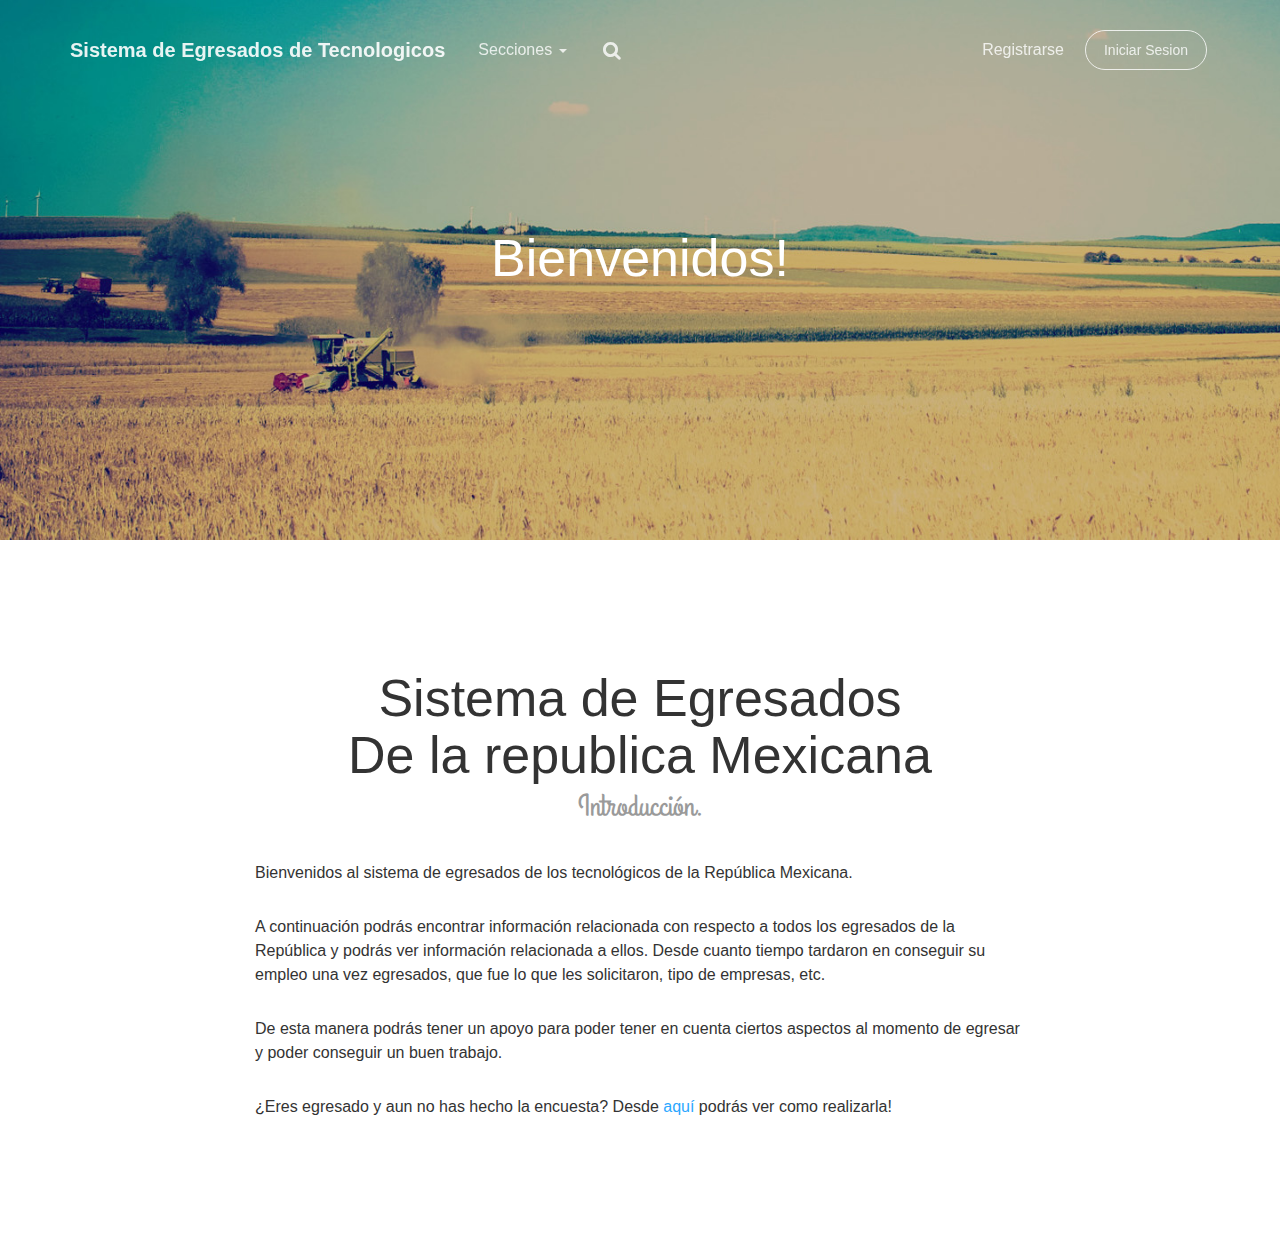
<file: index.html>
<!doctype html>
<html lang="en">

<head>
    <meta charset="utf-8" />

    <meta http-equiv="X-UA-Compatible" content="IE=edge,chrome=1" />
    <title>Sistema de Egresados</title>

    <meta content='width=device-width, initial-scale=1.0, maximum-scale=1.0, user-scalable=0' name='viewport' />
    <meta name="viewport" content="width=device-width" />

    <link href="bootstrap3/css/bootstrap.css" rel="stylesheet" />
    <link href="bootstrap3/css/font-awesome.css" rel="stylesheet" />

    <link href="assets/css/gsdk.css" rel="stylesheet" />
    <link href="assets/css/demo.css" rel="stylesheet" />
    <link href="assets/css/animations.css" rel="stylesheet" />

    <!--     Font Awesome     -->
    <link href="http://netdna.bootstrapcdn.com/font-awesome/4.0.3/css/font-awesome.css" rel="stylesheet">
    <link href='http://fonts.googleapis.com/css?family=Grand+Hotel' rel='stylesheet' type='text/css'>

</head>

<body>
    <div id="navbar-full">
        <div id="navbar">
            <!--    
        navbar-default can be changed with navbar-ct-blue navbar-ct-azzure navbar-ct-red navbar-ct-green navbar-ct-orange  
        -->
            <nav class="navbar navbar-ct-blue navbar-transparent navbar-fixed-top" role="navigation">
                <div class="alert alert-success hidden">
                    <div class="container">
                        <b>Lorem ipsum</b> dolor sit amet, consectetuer adipiscing elit, sed diam nonummy nibh euismod tincidunt ut laoreet dolore magna aliquam erat volutpat.
                    </div>
                </div>

                <div class="container">
                    <!-- Brand and toggle get grouped for better mobile display -->
                    <div class="navbar-header">
                        <button type="button" class="navbar-toggle" data-toggle="collapse" data-target="#bs-example-navbar-collapse-1">
                <span class="sr-only">Toggle navigation</span>
                <span class="icon-bar"></span>
                <span class="icon-bar"></span>
                <span class="icon-bar"></span>
              </button>
                        <div class="slideRight">
                            <a class="navbar-brand" href="#gsdk">Sistema de Egresados de Tecnologicos</a>
                        </div>

                    </div>

                    <!-- Collect the nav links, forms, and other content for toggling -->

                    <div class="collapse navbar-collapse" id="bs-example-navbar-collapse-1">
                        <div class="slideRight">
                            <ul class="nav navbar-nav">
                                <li class="dropdown">
                                    <a href="#gsdk" class="dropdown-toggle" data-toggle="dropdown">Secciones <b class="caret"></b></a>
                                    <ul class="dropdown-menu">
                                        <li><a href="#gsdk">Ver Encuestas</a></li>
                                        <li><a href="#gsdk">Debo esperar?</a></li>
                                        <li><a href="resources/howTo.html">Como hacer la encuesta</a></li>
                                    </ul>
                                </li>
                                <li>
                                    <a href="javascript:void(0);" data-toggle="search" class="hidden-xs"><i class="fa fa-search"></i></a>
                                </li>
                            </ul>
                            <form class="navbar-form navbar-left navbar-search-form" role="search">
                                <div class="form-group">
                                    <input type="text" value="" class="form-control" placeholder="Search...">
                                </div>
                            </form>
                            <ul class="nav navbar-nav navbar-right">
                                <li><a href="#gsdk">Registrarse</a></li>

                                <li><button href="#gsdk" class="btn btn-round btn-default">Iniciar Sesion</button></li>
                            </ul>
                        </div>
                    </div>
                    <!-- /.navbar-collapse -->
                </div>
                <!-- /.container-fluid -->
            </nav>
            <div class="blurred-container">
                <div class="img-src" style="background-image: url('assets/img/bg.jpg');">
                    <div class="slideUp">
                        <h1 style="text-align: center;padding-top: 200px; color: white">Bienvenidos!</h1>
                    </div>

                </div>
            </div>
        </div>
        <!--  end navbar -->

    </div>
    <!-- end menu-dropdown -->

    <div class="main">
        <div class="container tim-container" style="max-width:800px; padding-top:100px">
            <h1 class="text-center">Sistema de Egresados<br> De la republica Mexicana <small class="subtitle">Introducción.</small></h1>
            <p>Bienvenidos al sistema de egresados de los tecnológicos de la República Mexicana.</p> <br>
            <p>A continuación podrás encontrar información relacionada con respecto a todos los egresados de la República y podrás ver información relacionada a ellos. Desde cuanto tiempo tardaron en conseguir su empleo una vez egresados, que fue lo que
                les solicitaron, tipo de empresas, etc.</p> <br>
            <p>De esta manera podrás tener un apoyo para poder tener en cuenta ciertos aspectos al momento de egresar y poder conseguir un buen trabajo.</p> <br>
            <p>¿Eres egresado y aun no has hecho la encuesta? Desde <a href="resources/howTo.html">aquí</a> podrás ver como realizarla!</p>
            <!--     end extras -->
        </div>
        <div class="space"></div>
        <!-- end container -->
    </div>
    <!-- end main -->

</body>

<script src="jquery/jquery-1.10.2.js" type="text/javascript"></script>
<script src="assets/js/jquery-ui-1.10.4.custom.min.js" type="text/javascript"></script>

<script src="bootstrap3/js/bootstrap.js" type="text/javascript"></script>
<script src="assets/js/gsdk-checkbox.js"></script>
<script src="assets/js/gsdk-radio.js"></script>
<script src="assets/js/gsdk-bootstrapswitch.js"></script>
<script src="assets/js/get-shit-done.js"></script>

<script src="assets/js/custom.js"></script>

</html>
</file>
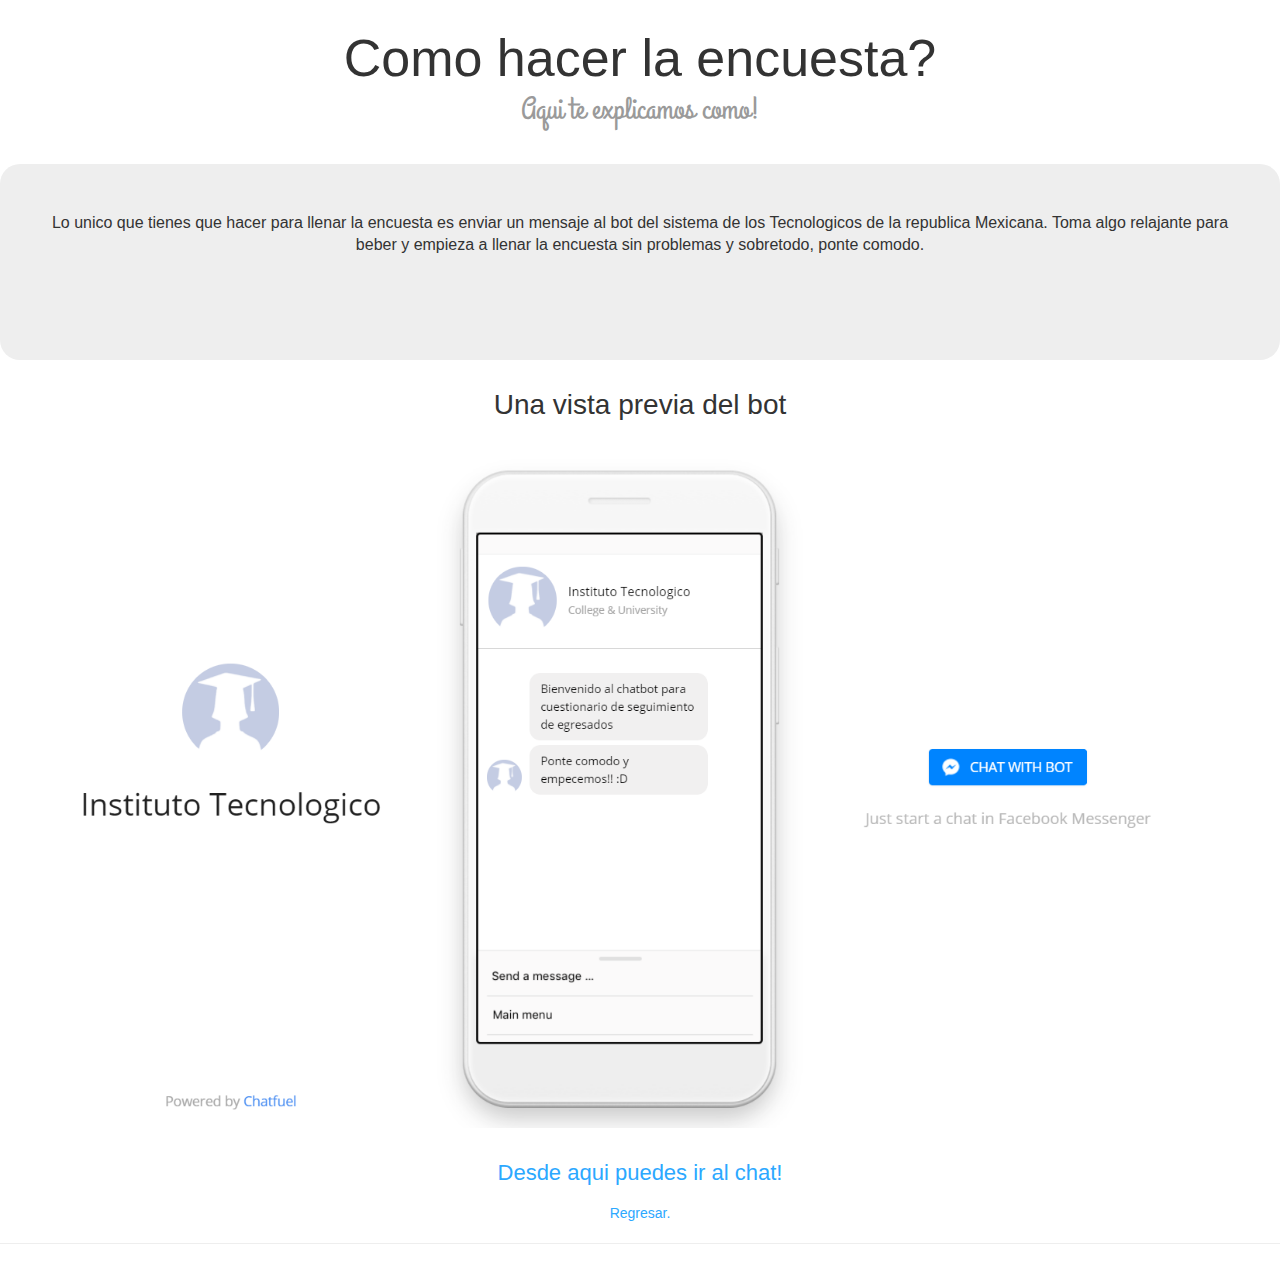
<file: resources/howTo.html>
<!DOCTYPE html>
<html lang="en">

<head>
    <title>Sistema de Egresados</title>
    <meta charset="UTF-8">
    <meta name="viewport" content="width=device-width, initial-scale=1">
    <link href="../bootstrap3/css/bootstrap.css" rel="stylesheet" />
    <link href="../bootstrap3/css/font-awesome.css" rel="stylesheet" />

    <link href="../assets/css/gsdk.css" rel="stylesheet" />
    <link href="../assets/css/demo.css" rel="stylesheet" />

    <!--     Font Awesome     -->
    <link href="http://netdna.bootstrapcdn.com/font-awesome/4.0.3/css/font-awesome.css" rel="stylesheet">
    <link href='http://fonts.googleapis.com/css?family=Grand+Hotel' rel='stylesheet' type='text/css'>
</head>

<body style="text-align: center">
    <h1>Como hacer la encuesta? <br>
        <small class="subtitle">Aqui te explicamos como!</small></h1>
    <div class="jumbotron text-center" style="border-radius: 20px;">
        <p>Lo unico que tienes que hacer para llenar la encuesta es enviar un mensaje al bot del sistema de los Tecnologicos de la republica Mexicana. Toma algo relajante para beber y empieza a llenar la encuesta sin problemas y sobretodo, ponte comodo.
        </p> <br>

    </div>
    <div>
        <h3>Una vista previa del bot</h3>
        <img class="img-responsive" src="../assets/img/sample.PNG" alt="">
        <h4><a href="https://chatfuel.com/bot/Instituto-Tecnologico-1366532970098196" target="_blank">Desde aqui puedes ir al chat!</a></h4>
        <a style="display: inline-block;" href="../index.html">Regresar.</a>
        <hr>

    </div>


</body>

</html>
</file>
<file: assets/css/demo.css>
.tim-container {
    background: #ffffff;
}

.tim-row {
    margin-bottom: 20px;
}

.tim-title {
    margin-top: 30px;
    margin-bottom: 15px;
}

.tim-typo {
    padding-left: 25%;
    margin-bottom: 40px;
    position: relative;
}

.tim-typo .tim-note {
    bottom: 10px;
    color: #c0c1c2;
    display: block;
    font-weight: 400;
    font-size: 13px;
    line-height: 13px;
    left: 0;
    margin-left: 20px;
    position: absolute;
    width: 260px;
}

.tim-row {
    margin-top: 50px;
}

.tim-row h3 {
    margin-top: 0;
}

.switch {
    margin-right: 20px;
}

#navbar-full .navbar {
    border-radius: 0 !important;
    margin-bottom: 0;
}

.navigation-example {
    margin-top: 0px;
}

.space {
    height: 130px;
    display: block;
}

.navigation-example .img-src {
    background-attachment: scroll;
}

.main {
    background-color: #FFFFFF;
}

.navigation-example {
    height: 660px;
    background-image: url('../img/bg.jpg');
    background-position: center center;
    background-size: cover;
    position: relative;
}

#notifications {
    background-color: #FFFFFF;
    display: block;
    width: 100%;
    position: relative;
}

.tim-note {
    text-transform: capitalize;
}

.card {
    background-color: #FFFFFF;
    padding: 10px 0 20px;
    width: 100%;
}

.card h3 {
    margin-bottom: 20px;
}

.card button {
    margin-top: 30px;
}

.subscribe-form {
    padding-top: 20px;
}

.subscribe-form .form-control {}

.space-100 {
    height: 100px;
    display: block;
    width: 100%;
}

.be-social {
    padding-bottom: 20px;
    /*     border-bottom: 1px solid #aaa; */
    margin: 0 auto 40px;
}

.txt-white {
    color: #FFFFFF;
}

.txt-gray {
    color: #ddd !important;
}

.footer {
    background-color: #DDDDDD;
    background-image: url('../img/cover_4_blur.jpg');
    background-attachment: fixed;
    position: relative;
}

.heart {
    color: #FF3B30;
}

.footer .overlayer {
    background-color: rgba(27, 27, 27, 0.7);
    position: relative;
}

.footer .credits {
    margin-top: 25px;
    padding: 20px 0 15px;
    text-align: center;
    color: #EEE;
}

.footer .credits a {
    color: #FFFFFF;
}

.social-share {
    float: left;
    margin-right: 8px;
}

.social-share a {
    color: #FFFFFF;
}

#subscribe_email {
    border-radius: 0;
    border-left: 0;
    border-right: 0;
}

.pick-class-label {
    border-radius: 8px;
    color: #ffffff;
    cursor: pointer;
    display: inline;
    font-size: 75%;
    font-weight: bold;
    line-height: 1;
    margin-right: 10px;
    padding: 15px 23px;
    text-align: center;
    vertical-align: baseline;
    white-space: nowrap;
}

.parallax-pro {
    width: 100%;
    display: block;
    position: relative;
    background-color: #000;
}

.parallax-pro>.img-src {
    background-position: center center;
    background-repeat: no-repeat;
    background-size: cover;
    position: absolute;
    width: 100%;
    height: 100%;
    z-index: 0;
}

.parallax-pro:after {
    position: absolute;
    left: 0;
    top: 0;
    width: 100%;
    height: 100%;
    background-color: rgba(0, 0, 0, .3);
    display: block;
    content: "";
    z-index: 0;
}

.parallax-pro .container {
    padding-top: 20px;
    z-index: 1;
    position: relative;
}

.parallax-pro .hello a {
    color: #fff;
    text-decoration: none;
}

.parallax-pro .hello {
    font-size: 48px;
    font-weight: 300;
    position: relative;
    /*     width: 430px; */
    margin: 30px auto 50px;
}

.parallax-pro .label {
    font-size: 18px;
    position: absolute;
    text-transform: uppercase;
    background-color: #FF9500;
    color: #FFFFFF;
    width: 60px;
    margin-top: 10px;
    margin-left: 10px;
    padding: 0;
    line-height: 30px;
    text-align: center;
    font-weight: 500;
    letter-spacing: 0;
}

.parallax-pro small {
    padding-top: 15px;
    font-size: 20px;
    display: block;
    color: #fff;
}

.parallax-pro ul {
    width: 280px;
    margin: 0 auto;
}

.parallax-pro li {
    padding: 9px 0;
    border-bottom: 1px solid #777;
}

.parallax-pro .actions {
    margin-top: 40px;
}

.parallax-pro .actions {
    margin-left: 10px;
}

.parallax-pro .motto {
    color: #FFFFFF;
    font-size: 64px;
    font-weight: 600;
    position: relative;
    text-align: center;
    text-shadow: 0 0 10px rgba(0, 0, 0, 0.27);
    text-transform: uppercase;
    z-index: 3;
    margin: 0 auto;
    top: 22%;
    width: 285px;
}

.parallax-pro .motto .pro {
    position: absolute;
    font-size: 18px;
    background-color: #FFFFFF;
    width: 70px;
    height: 70px;
    border-radius: 50%;
    text-align: center;
    line-height: 70px;
    color: #333333;
    text-shadow: 0 0 0;
}

.parallax-pro .motto .square {
    padding: 7px 14px;
    height: auto;
    width: auto;
    line-height: inherit;
    border-radius: 6px;
    bottom: 22px;
    right: -25px;
    color: #FFFFFF;
    background-color: #ff9500;
    font-weight: 300;
    background-color: #ff9500;
}

.social-share {
    margin-right: 0px;
    margin-top: 10px;
}

.footer h4 {
    margin: 0px 0 20px;
}

.space-30 {
    height: 30px;
    display: block;
}

.credits {
    display: block;
    margin: 15px 0;
    color: #ddd;
    opacity: .8;
}

.credits a {
    color: #FFFFFF;
}

.sharing-title {
    margin: 10px;
    line-height: 40px;
}

.social-line {
    padding: 5px 0;
}

.section-gray {
    padding: 10px 0;
    background-color: #EEE;
}

.section-gray h5 {
    margin: 0;
    line-height: 40px;
}


/*   EXTRA SHIT  */


/* @cristina: fisier singular, folosit pentru efectul de blur la parallax in header */

.blurred-container {
    position: relative;
    width: 100%;
    height: 540px;
    top: 0;
    left: 0;
}

.blurred-container>.img-src {
    position: fixed;
    width: 100%;
    height: 540px;
    background-repeat: no-repeat;
    background-size: cover;
    background-position: center center;
}

.blur {
    opacity: 0;
}

.logo-container {
    margin-top: 10px;
}

.logo-container .logo {
    overflow: hidden;
    border-radius: 50%;
    border: 1px solid #333333;
    height: 50px;
    width: 50px;
    float: left;
}

.logo-container .logo img {
    width: 100%;
}

.logo-container .brand {
    font-size: 18px;
    color: #FFFFFF;
    float: left;
    height: 50px;
    line-height: 20px;
    margin-left: 10px;
    margin-top: 5px;
    width: 60px;
}

.blurred-container .motto {
    color: #FFFFFF;
    font-size: 76px;
    font-weight: 600;
    text-align: center;
    text-shadow: 0 0 10px rgba(0, 0, 0, 0.33);
    text-transform: uppercase;
    top: 100px;
    z-index: 3;
    display: block;
    margin: 0 auto;
    position: relative;
    width: 306px;
    height: 0;
}

.blurred-container .motto .border {
    float: left;
    border: 3px solid #FFFFFF;
    padding: 0px 30px;
    text-align: center;
}

.blurred-container .motto .no-right-border {
    border-right: none;
}

@media (max-width: 768px) {
    .blurred-container .motto {
        font-size: 60px;
        width: 268px;
        top: 130px;
    }
}

.main {
    background-color: #FFFFFF;
    position: relative;
}

#buttons .btn,
#tooltips .btn {
    margin-bottom: 15px;
}

.img-dog {
    display: inline-block;
    margin-bottom: 25px;
}
</file>
<file: assets/css/animations.css>
/*
==============================================
CSS3 ANIMATION CHEAT SHEET
==============================================

Made by Justin Aguilar

www.justinaguilar.com/animations/

Questions, comments, concerns, love letters:
justin@justinaguilar.com
==============================================
*/


/*
==============================================
slideDown
==============================================
*/

.bounce,
.pulse,
.floating,
.tossing,
.pullUp,
.pullDown,
.stretchLeft,
.stretchRight {
    visibility: visible !important;
}

.slideDown {
    animation-name: slideDown;
    -webkit-animation-name: slideDown;
    animation-duration: 1s;
    -webkit-animation-duration: 1s;
    animation-timing-function: ease;
    -webkit-animation-timing-function: ease;
    visibility: visible !important;
}

@keyframes slideDown {
    0% {
        transform: translateY(-100%);
    }
    50% {
        transform: translateY(8%);
    }
    65% {
        transform: translateY(-4%);
    }
    80% {
        transform: translateY(4%);
    }
    95% {
        transform: translateY(-2%);
    }
    100% {
        transform: translateY(0%);
    }
}

@-webkit-keyframes slideDown {
    0% {
        -webkit-transform: translateY(-100%);
    }
    50% {
        -webkit-transform: translateY(8%);
    }
    65% {
        -webkit-transform: translateY(-4%);
    }
    80% {
        -webkit-transform: translateY(4%);
    }
    95% {
        -webkit-transform: translateY(-2%);
    }
    100% {
        -webkit-transform: translateY(0%);
    }
}


/*
==============================================
slideUp
==============================================
*/

.slideUp {
    animation-name: slideUp;
    -webkit-animation-name: slideUp;
    animation-duration: 1s;
    -webkit-animation-duration: 1s;
    animation-timing-function: ease;
    -webkit-animation-timing-function: ease;
    visibility: visible !important;
}

@keyframes slideUp {
    0% {
        transform: translateY(100%);
    }
    50% {
        transform: translateY(-8%);
    }
    65% {
        transform: translateY(4%);
    }
    80% {
        transform: translateY(-4%);
    }
    95% {
        transform: translateY(2%);
    }
    100% {
        transform: translateY(0%);
    }
}

@-webkit-keyframes slideUp {
    0% {
        -webkit-transform: translateY(100%);
    }
    50% {
        -webkit-transform: translateY(-8%);
    }
    65% {
        -webkit-transform: translateY(4%);
    }
    80% {
        -webkit-transform: translateY(-4%);
    }
    95% {
        -webkit-transform: translateY(2%);
    }
    100% {
        -webkit-transform: translateY(0%);
    }
}


/*
==============================================
slideLeft
==============================================
*/

.slideLeft {
    animation-name: slideLeft;
    -webkit-animation-name: slideLeft;
    animation-duration: 1s;
    -webkit-animation-duration: 1s;
    animation-timing-function: ease-in-out;
    -webkit-animation-timing-function: ease-in-out;
    visibility: visible !important;
}

@keyframes slideLeft {
    0% {
        transform: translateX(150%);
    }
    50% {
        transform: translateX(-8%);
    }
    65% {
        transform: translateX(4%);
    }
    80% {
        transform: translateX(-4%);
    }
    95% {
        transform: translateX(2%);
    }
    100% {
        transform: translateX(0%);
    }
}

@-webkit-keyframes slideLeft {
    0% {
        -webkit-transform: translateX(150%);
    }
    50% {
        -webkit-transform: translateX(-8%);
    }
    65% {
        -webkit-transform: translateX(4%);
    }
    80% {
        -webkit-transform: translateX(-4%);
    }
    95% {
        -webkit-transform: translateX(2%);
    }
    100% {
        -webkit-transform: translateX(0%);
    }
}


/*
==============================================
slideRight
==============================================
*/

.slideRight {
    animation-name: slideRight;
    -webkit-animation-name: slideRight;
    animation-duration: 1s;
    -webkit-animation-duration: 1s;
    animation-timing-function: ease-in-out;
    -webkit-animation-timing-function: ease-in-out;
    visibility: visible !important;
}

@keyframes slideRight {
    0% {
        transform: translateX(-150%);
    }
    50% {
        transform: translateX(8%);
    }
    65% {
        transform: translateX(-4%);
    }
    80% {
        transform: translateX(4%);
    }
    95% {
        transform: translateX(-2%);
    }
    100% {
        transform: translateX(0%);
    }
}

@-webkit-keyframes slideRight {
    0% {
        -webkit-transform: translateX(-150%);
    }
    50% {
        -webkit-transform: translateX(8%);
    }
    65% {
        -webkit-transform: translateX(-4%);
    }
    80% {
        -webkit-transform: translateX(4%);
    }
    95% {
        -webkit-transform: translateX(-2%);
    }
    100% {
        -webkit-transform: translateX(0%);
    }
}


/*
==============================================
slideExpandUp
==============================================
*/

.slideExpandUp {
    animation-name: slideExpandUp;
    -webkit-animation-name: slideExpandUp;
    animation-duration: 1.6s;
    -webkit-animation-duration: 1.6s;
    animation-timing-function: ease-out;
    -webkit-animation-timing-function: ease -out;
    visibility: visible !important;
}

@keyframes slideExpandUp {
    0% {
        transform: translateY(100%) scaleX(0.5);
    }
    30% {
        transform: translateY(-8%) scaleX(0.5);
    }
    40% {
        transform: translateY(2%) scaleX(0.5);
    }
    50% {
        transform: translateY(0%) scaleX(1.1);
    }
    60% {
        transform: translateY(0%) scaleX(0.9);
    }
    70% {
        transform: translateY(0%) scaleX(1.05);
    }
    80% {
        transform: translateY(0%) scaleX(0.95);
    }
    90% {
        transform: translateY(0%) scaleX(1.02);
    }
    100% {
        transform: translateY(0%) scaleX(1);
    }
}

@-webkit-keyframes slideExpandUp {
    0% {
        -webkit-transform: translateY(100%) scaleX(0.5);
    }
    30% {
        -webkit-transform: translateY(-8%) scaleX(0.5);
    }
    40% {
        -webkit-transform: translateY(2%) scaleX(0.5);
    }
    50% {
        -webkit-transform: translateY(0%) scaleX(1.1);
    }
    60% {
        -webkit-transform: translateY(0%) scaleX(0.9);
    }
    70% {
        -webkit-transform: translateY(0%) scaleX(1.05);
    }
    80% {
        -webkit-transform: translateY(0%) scaleX(0.95);
    }
    90% {
        -webkit-transform: translateY(0%) scaleX(1.02);
    }
    100% {
        -webkit-transform: translateY(0%) scaleX(1);
    }
}


/*
==============================================
expandUp
==============================================
*/

.expandUp {
    animation-name: expandUp;
    -webkit-animation-name: expandUp;
    animation-duration: 0.7s;
    -webkit-animation-duration: 0.7s;
    animation-timing-function: ease;
    -webkit-animation-timing-function: ease;
    visibility: visible !important;
}

@keyframes expandUp {
    0% {
        transform: translateY(100%) scale(0.6) scaleY(0.5);
    }
    60% {
        transform: translateY(-7%) scaleY(1.12);
    }
    75% {
        transform: translateY(3%);
    }
    100% {
        transform: translateY(0%) scale(1) scaleY(1);
    }
}

@-webkit-keyframes expandUp {
    0% {
        -webkit-transform: translateY(100%) scale(0.6) scaleY(0.5);
    }
    60% {
        -webkit-transform: translateY(-7%) scaleY(1.12);
    }
    75% {
        -webkit-transform: translateY(3%);
    }
    100% {
        -webkit-transform: translateY(0%) scale(1) scaleY(1);
    }
}


/*
==============================================
fadeIn
==============================================
*/

.fadeIn {
    animation-name: fadeIn;
    -webkit-animation-name: fadeIn;
    animation-duration: 1.5s;
    -webkit-animation-duration: 1.5s;
    animation-timing-function: ease-in-out;
    -webkit-animation-timing-function: ease-in-out;
    visibility: visible !important;
}

@keyframes fadeIn {
    0% {
        transform: scale(0);
        opacity: 0.0;
    }
    60% {
        transform: scale(1.1);
    }
    80% {
        transform: scale(0.9);
        opacity: 1;
    }
    100% {
        transform: scale(1);
        opacity: 1;
    }
}

@-webkit-keyframes fadeIn {
    0% {
        -webkit-transform: scale(0);
        opacity: 0.0;
    }
    60% {
        -webkit-transform: scale(1.1);
    }
    80% {
        -webkit-transform: scale(0.9);
        opacity: 1;
    }
    100% {
        -webkit-transform: scale(1);
        opacity: 1;
    }
}


/*
==============================================
expandOpen
==============================================
*/

.expandOpen {
    animation-name: expandOpen;
    -webkit-animation-name: expandOpen;
    animation-duration: 1.2s;
    -webkit-animation-duration: 1.2s;
    animation-timing-function: ease-out;
    -webkit-animation-timing-function: ease-out;
    visibility: visible !important;
}

@keyframes expandOpen {
    0% {
        transform: scale(1.8);
    }
    50% {
        transform: scale(0.95);
    }
    80% {
        transform: scale(1.05);
    }
    90% {
        transform: scale(0.98);
    }
    100% {
        transform: scale(1);
    }
}

@-webkit-keyframes expandOpen {
    0% {
        -webkit-transform: scale(1.8);
    }
    50% {
        -webkit-transform: scale(0.95);
    }
    80% {
        -webkit-transform: scale(1.05);
    }
    90% {
        -webkit-transform: scale(0.98);
    }
    100% {
        -webkit-transform: scale(1);
    }
}


/*
==============================================
bigEntrance
==============================================
*/

.bigEntrance {
    animation-name: bigEntrance;
    -webkit-animation-name: bigEntrance;
    animation-duration: 1.6s;
    -webkit-animation-duration: 1.6s;
    animation-timing-function: ease-out;
    -webkit-animation-timing-function: ease-out;
    visibility: visible !important;
}

@keyframes bigEntrance {
    0% {
        transform: scale(0.3) rotate(6deg) translateX(-30%) translateY(30%);
        opacity: 0.2;
    }
    30% {
        transform: scale(1.03) rotate(-2deg) translateX(2%) translateY(-2%);
        opacity: 1;
    }
    45% {
        transform: scale(0.98) rotate(1deg) translateX(0%) translateY(0%);
        opacity: 1;
    }
    60% {
        transform: scale(1.01) rotate(-1deg) translateX(0%) translateY(0%);
        opacity: 1;
    }
    75% {
        transform: scale(0.99) rotate(1deg) translateX(0%) translateY(0%);
        opacity: 1;
    }
    90% {
        transform: scale(1.01) rotate(0deg) translateX(0%) translateY(0%);
        opacity: 1;
    }
    100% {
        transform: scale(1) rotate(0deg) translateX(0%) translateY(0%);
        opacity: 1;
    }
}

@-webkit-keyframes bigEntrance {
    0% {
        -webkit-transform: scale(0.3) rotate(6deg) translateX(-30%) translateY(30%);
        opacity: 0.2;
    }
    30% {
        -webkit-transform: scale(1.03) rotate(-2deg) translateX(2%) translateY(-2%);
        opacity: 1;
    }
    45% {
        -webkit-transform: scale(0.98) rotate(1deg) translateX(0%) translateY(0%);
        opacity: 1;
    }
    60% {
        -webkit-transform: scale(1.01) rotate(-1deg) translateX(0%) translateY(0%);
        opacity: 1;
    }
    75% {
        -webkit-transform: scale(0.99) rotate(1deg) translateX(0%) translateY(0%);
        opacity: 1;
    }
    90% {
        -webkit-transform: scale(1.01) rotate(0deg) translateX(0%) translateY(0%);
        opacity: 1;
    }
    100% {
        -webkit-transform: scale(1) rotate(0deg) translateX(0%) translateY(0%);
        opacity: 1;
    }
}


/*
==============================================
hatch
==============================================
*/

.hatch {
    animation-name: hatch;
    -webkit-animation-name: hatch;
    animation-duration: 2s;
    -webkit-animation-duration: 2s;
    animation-timing-function: ease-in-out;
    -webkit-animation-timing-function: ease-in-out;
    transform-origin: 50% 100%;
    -ms-transform-origin: 50% 100%;
    -webkit-transform-origin: 50% 100%;
    visibility: visible !important;
}

@keyframes hatch {
    0% {
        transform: rotate(0deg) scaleY(0.6);
    }
    20% {
        transform: rotate(-2deg) scaleY(1.05);
    }
    35% {
        transform: rotate(2deg) scaleY(1);
    }
    50% {
        transform: rotate(-2deg);
    }
    65% {
        transform: rotate(1deg);
    }
    80% {
        transform: rotate(-1deg);
    }
    100% {
        transform: rotate(0deg);
    }
}

@-webkit-keyframes hatch {
    0% {
        -webkit-transform: rotate(0deg) scaleY(0.6);
    }
    20% {
        -webkit-transform: rotate(-2deg) scaleY(1.05);
    }
    35% {
        -webkit-transform: rotate(2deg) scaleY(1);
    }
    50% {
        -webkit-transform: rotate(-2deg);
    }
    65% {
        -webkit-transform: rotate(1deg);
    }
    80% {
        -webkit-transform: rotate(-1deg);
    }
    100% {
        -webkit-transform: rotate(0deg);
    }
}


/*
==============================================
bounce
==============================================
*/

.bounce {
    animation-name: bounce;
    -webkit-animation-name: bounce;
    animation-duration: 1.6s;
    -webkit-animation-duration: 1.6s;
    animation-timing-function: ease;
    -webkit-animation-timing-function: ease;
    transform-origin: 50% 100%;
    -ms-transform-origin: 50% 100%;
    -webkit-transform-origin: 50% 100%;
}

@keyframes bounce {
    0% {
        transform: translateY(0%) scaleY(0.6);
    }
    60% {
        transform: translateY(-100%) scaleY(1.1);
    }
    70% {
        transform: translateY(0%) scaleY(0.95) scaleX(1.05);
    }
    80% {
        transform: translateY(0%) scaleY(1.05) scaleX(1);
    }
    90% {
        transform: translateY(0%) scaleY(0.95) scaleX(1);
    }
    100% {
        transform: translateY(0%) scaleY(1) scaleX(1);
    }
}

@-webkit-keyframes bounce {
    0% {
        -webkit-transform: translateY(0%) scaleY(0.6);
    }
    60% {
        -webkit-transform: translateY(-100%) scaleY(1.1);
    }
    70% {
        -webkit-transform: translateY(0%) scaleY(0.95) scaleX(1.05);
    }
    80% {
        -webkit-transform: translateY(0%) scaleY(1.05) scaleX(1);
    }
    90% {
        -webkit-transform: translateY(0%) scaleY(0.95) scaleX(1);
    }
    100% {
        -webkit-transform: translateY(0%) scaleY(1) scaleX(1);
    }
}


/*
==============================================
pulse
==============================================
*/

.pulse {
    animation-name: pulse;
    -webkit-animation-name: pulse;
    animation-duration: 1.5s;
    -webkit-animation-duration: 1.5s;
    animation-iteration-count: infinite;
    -webkit-animation-iteration-count: infinite;
}

@keyframes pulse {
    0% {
        transform: scale(0.9);
        opacity: 0.7;
    }
    50% {
        transform: scale(1);
        opacity: 1;
    }
    100% {
        transform: scale(0.9);
        opacity: 0.7;
    }
}

@-webkit-keyframes pulse {
    0% {
        -webkit-transform: scale(0.95);
        opacity: 0.7;
    }
    50% {
        -webkit-transform: scale(1);
        opacity: 1;
    }
    100% {
        -webkit-transform: scale(0.95);
        opacity: 0.7;
    }
}


/*
==============================================
floating
==============================================
*/

.floating {
    animation-name: floating;
    -webkit-animation-name: floating;
    animation-duration: 1.5s;
    -webkit-animation-duration: 1.5s;
    animation-iteration-count: infinite;
    -webkit-animation-iteration-count: infinite;
}

@keyframes floating {
    0% {
        transform: translateY(0%);
    }
    50% {
        transform: translateY(8%);
    }
    100% {
        transform: translateY(0%);
    }
}

@-webkit-keyframes floating {
    0% {
        -webkit-transform: translateY(0%);
    }
    50% {
        -webkit-transform: translateY(8%);
    }
    100% {
        -webkit-transform: translateY(0%);
    }
}


/*
==============================================
tossing
==============================================
*/

.tossing {
    animation-name: tossing;
    -webkit-animation-name: tossing;
    animation-duration: 2.5s;
    -webkit-animation-duration: 2.5s;
    animation-iteration-count: infinite;
    -webkit-animation-iteration-count: infinite;
}

@keyframes tossing {
    0% {
        transform: rotate(-4deg);
    }
    50% {
        transform: rotate(4deg);
    }
    100% {
        transform: rotate(-4deg);
    }
}

@-webkit-keyframes tossing {
    0% {
        -webkit-transform: rotate(-4deg);
    }
    50% {
        -webkit-transform: rotate(4deg);
    }
    100% {
        -webkit-transform: rotate(-4deg);
    }
}


/*
==============================================
pullUp
==============================================
*/

.pullUp {
    animation-name: pullUp;
    -webkit-animation-name: pullUp;
    animation-duration: 1.1s;
    -webkit-animation-duration: 1.1s;
    animation-timing-function: ease-out;
    -webkit-animation-timing-function: ease-out;
    transform-origin: 50% 100%;
    -ms-transform-origin: 50% 100%;
    -webkit-transform-origin: 50% 100%;
}

@keyframes pullUp {
    0% {
        transform: scaleY(0.1);
    }
    40% {
        transform: scaleY(1.02);
    }
    60% {
        transform: scaleY(0.98);
    }
    80% {
        transform: scaleY(1.01);
    }
    100% {
        transform: scaleY(0.98);
    }
    80% {
        transform: scaleY(1.01);
    }
    100% {
        transform: scaleY(1);
    }
}

@-webkit-keyframes pullUp {
    0% {
        -webkit-transform: scaleY(0.1);
    }
    40% {
        -webkit-transform: scaleY(1.02);
    }
    60% {
        -webkit-transform: scaleY(0.98);
    }
    80% {
        -webkit-transform: scaleY(1.01);
    }
    100% {
        -webkit-transform: scaleY(0.98);
    }
    80% {
        -webkit-transform: scaleY(1.01);
    }
    100% {
        -webkit-transform: scaleY(1);
    }
}


/*
==============================================
pullDown
==============================================
*/

.pullDown {
    animation-name: pullDown;
    -webkit-animation-name: pullDown;
    animation-duration: 1.1s;
    -webkit-animation-duration: 1.1s;
    animation-timing-function: ease-out;
    -webkit-animation-timing-function: ease-out;
    transform-origin: 50% 0%;
    -ms-transform-origin: 50% 0%;
    -webkit-transform-origin: 50% 0%;
}

@keyframes pullDown {
    0% {
        transform: scaleY(0.1);
    }
    40% {
        transform: scaleY(1.02);
    }
    60% {
        transform: scaleY(0.98);
    }
    80% {
        transform: scaleY(1.01);
    }
    100% {
        transform: scaleY(0.98);
    }
    80% {
        transform: scaleY(1.01);
    }
    100% {
        transform: scaleY(1);
    }
}

@-webkit-keyframes pullDown {
    0% {
        -webkit-transform: scaleY(0.1);
    }
    40% {
        -webkit-transform: scaleY(1.02);
    }
    60% {
        -webkit-transform: scaleY(0.98);
    }
    80% {
        -webkit-transform: scaleY(1.01);
    }
    100% {
        -webkit-transform: scaleY(0.98);
    }
    80% {
        -webkit-transform: scaleY(1.01);
    }
    100% {
        -webkit-transform: scaleY(1);
    }
}


/*
==============================================
stretchLeft
==============================================
*/

.stretchLeft {
    animation-name: stretchLeft;
    -webkit-animation-name: stretchLeft;
    animation-duration: 1.5s;
    -webkit-animation-duration: 1.5s;
    animation-timing-function: ease-out;
    -webkit-animation-timing-function: ease-out;
    transform-origin: 100% 0%;
    -ms-transform-origin: 100% 0%;
    -webkit-transform-origin: 100% 0%;
}

@keyframes stretchLeft {
    0% {
        transform: scaleX(0.3);
    }
    40% {
        transform: scaleX(1.02);
    }
    60% {
        transform: scaleX(0.98);
    }
    80% {
        transform: scaleX(1.01);
    }
    100% {
        transform: scaleX(0.98);
    }
    80% {
        transform: scaleX(1.01);
    }
    100% {
        transform: scaleX(1);
    }
}

@-webkit-keyframes stretchLeft {
    0% {
        -webkit-transform: scaleX(0.3);
    }
    40% {
        -webkit-transform: scaleX(1.02);
    }
    60% {
        -webkit-transform: scaleX(0.98);
    }
    80% {
        -webkit-transform: scaleX(1.01);
    }
    100% {
        -webkit-transform: scaleX(0.98);
    }
    80% {
        -webkit-transform: scaleX(1.01);
    }
    100% {
        -webkit-transform: scaleX(1);
    }
}


/*
==============================================
stretchRight
==============================================
*/

.stretchRight {
    animation-name: stretchRight;
    -webkit-animation-name: stretchRight;
    animation-duration: 1.5s;
    -webkit-animation-duration: 1.5s;
    animation-timing-function: ease-out;
    -webkit-animation-timing-function: ease-out;
    transform-origin: 0% 0%;
    -ms-transform-origin: 0% 0%;
    -webkit-transform-origin: 0% 0%;
}

@keyframes stretchRight {
    0% {
        transform: scaleX(0.3);
    }
    40% {
        transform: scaleX(1.02);
    }
    60% {
        transform: scaleX(0.98);
    }
    80% {
        transform: scaleX(1.01);
    }
    100% {
        transform: scaleX(0.98);
    }
    80% {
        transform: scaleX(1.01);
    }
    100% {
        transform: scaleX(1);
    }
}

@-webkit-keyframes stretchRight {
    0% {
        -webkit-transform: scaleX(0.3);
    }
    40% {
        -webkit-transform: scaleX(1.02);
    }
    60% {
        -webkit-transform: scaleX(0.98);
    }
    80% {
        -webkit-transform: scaleX(1.01);
    }
    100% {
        -webkit-transform: scaleX(0.98);
    }
    80% {
        -webkit-transform: scaleX(1.01);
    }
    100% {
        -webkit-transform: scaleX(1);
    }
}
</file>
